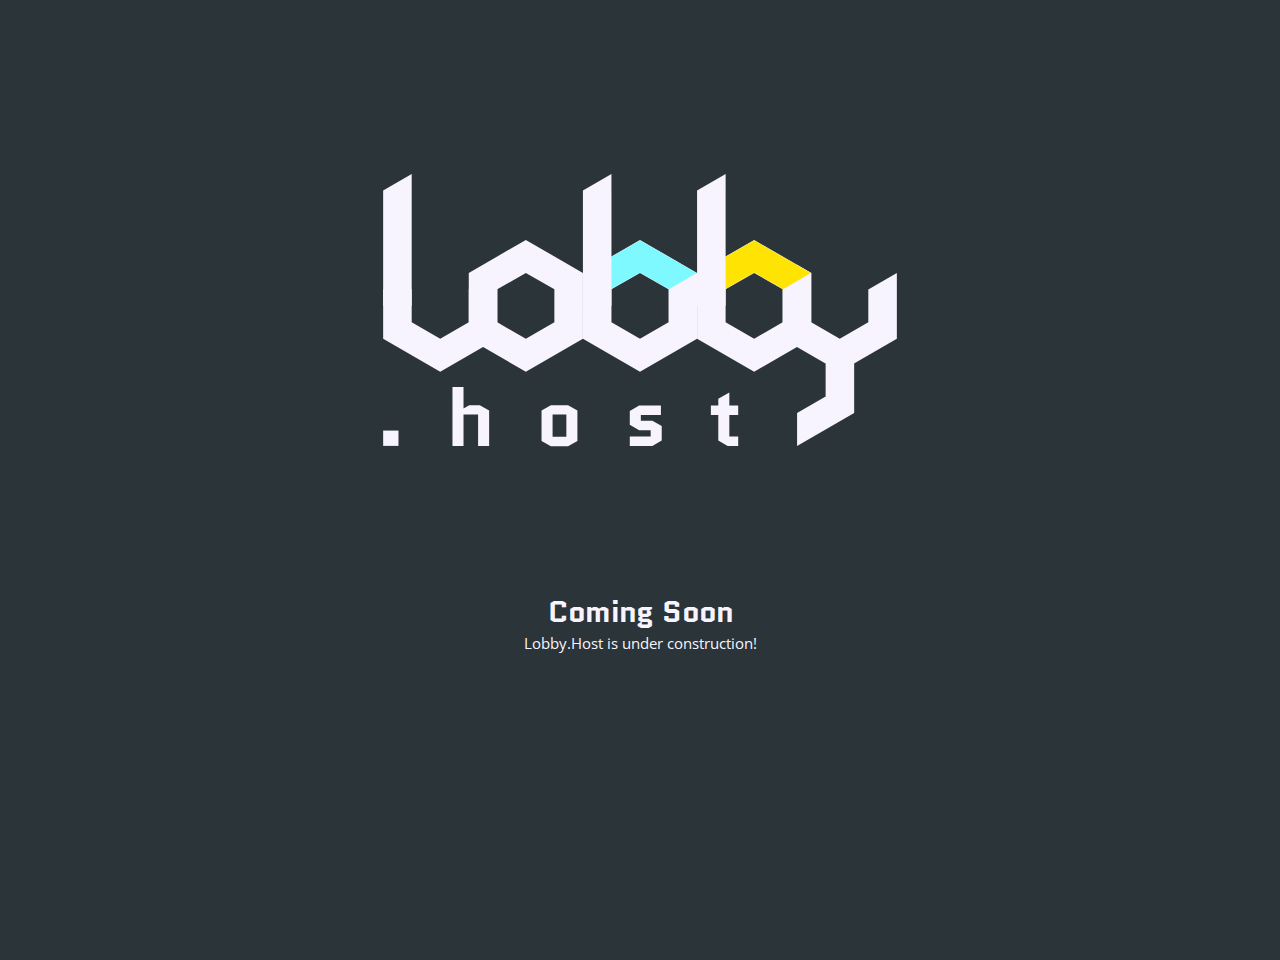
<file: docs/index.html>
<html>
    <head>
    <link href="util.css" rel="stylesheet" type="text/css"/>
        <meta charset="UTF-8">
    <title>Lobby.Host</title>
	<link rel="shortcut icon" type="image/png" href="favicon.png"/>

	<meta property="og:title" content="Lobby Host" />
	<meta property="og:locale" content="en_US" />
	<meta name="description" content="Lobby Host" />
	<meta property="og:description" content="Lobby Host" />
	<link rel="canonical" href="https://lobby.host" />
	<meta property="og:url" content="https://lobby.host" />
	<meta property="og:site_name" content="Lobby Host" />
	<script type="application/ld+json">
	{"@type":"WebSite","url":"https://lobium.com/","headline":"Host your lobby","name":"Lobby Host","description":"Lobby hosting","@context":"http://schema.org"}</script>
</head>
<body>
	
	<div>
    <div id="mainLogo"></div>
		<div>
			<h1>
				Coming Soon
			</h1>

			<p>
				Lobby.Host is under construction!
			</p>
                        
		</div>

		<span>
			
		</span>
		
	</div>
</html>
</file>
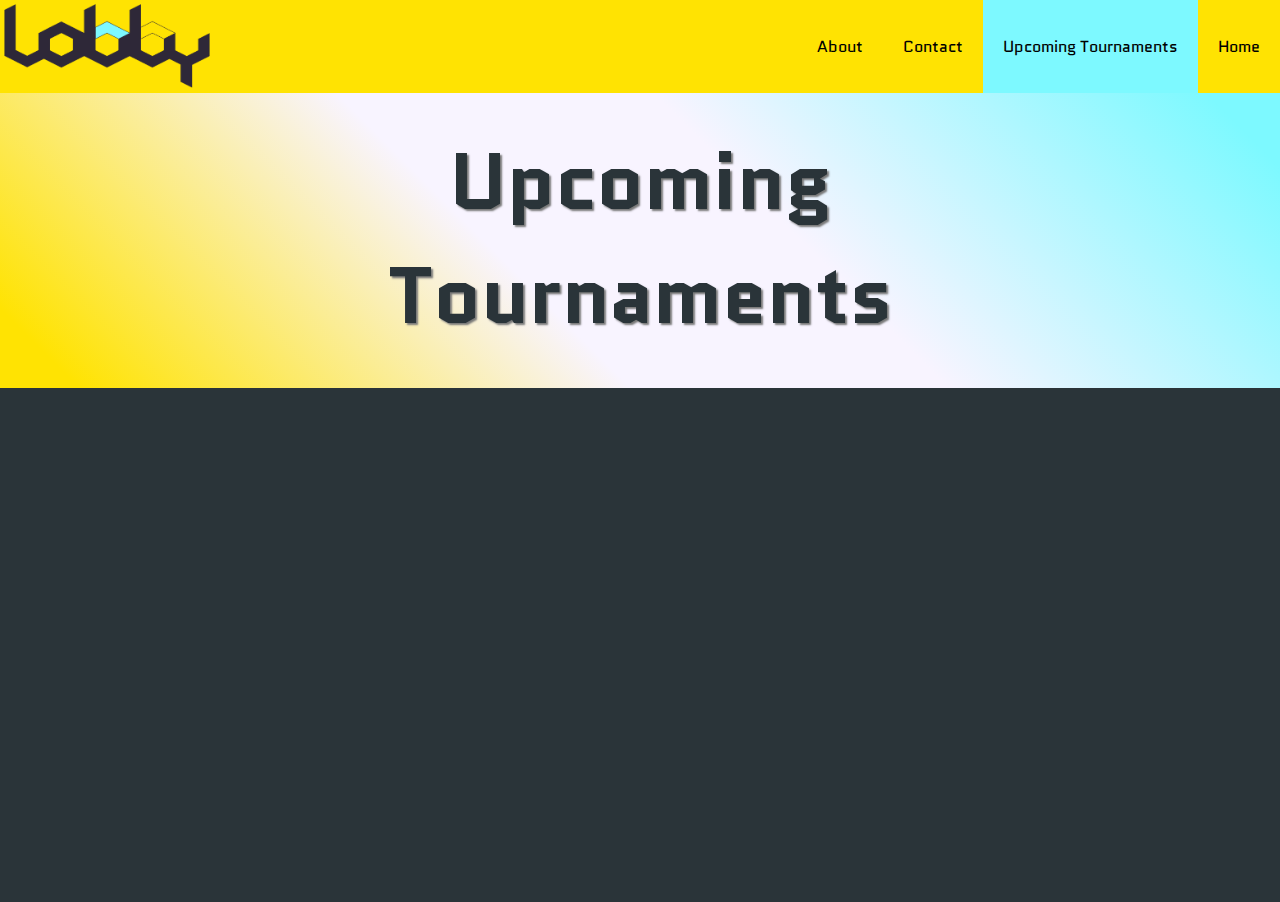
<file: docs/contact.html>
<!DOCTYPE html>
<html lang="en-US">
  <head>
    <meta charset="UTF-8">

<title>Lobby Entertainment</title>
<link rel="shortcut icon" type="image/png" href="favicon.png"/>

<meta property="og:title" content="Lobby Entertainment" />
<meta property="og:locale" content="en_US" />
<meta name="description" content="Lobby Entertainment" />
<meta property="og:description" content="Lobby Entertainment" />
<link rel="canonical" href="https://lobby.host" />
<meta property="og:url" content="https://lobby.host" />
<meta property="og:site_name" content="Lobby Entertainment" />
<script type="application/ld+json">
{"@type":"WebSite","url":"https://lobby.host/","headline":"Welcome to Lobby Entertainment","name":"Lobby Entertainment","description":"Lobby Entertainment","@context":"http://schema.org"}</script>

    <meta name="viewport" content="width=device-width, initial-scale=1">
    <meta name="theme-color" content="#2a3439">
    <link rel="stylesheet" href="style.css">
  </head>

    <header>
        <ul>
          <li><a href="./index.html">Home</a></li>
          <li><a class="active" href="#tournaments">Upcoming Tournaments</a></li>
          <li><a href="./contact.html">Contact</a></li>
          <li><a href="#about">About</a></li>
          <a href="./index.html"><img src="bdark.png" id="headerLogo"></a>
        </ul>
    </header>

  <body>

    <div class="pageHeader">
      <div>
        <h1>Upcoming Tournaments</h1>
      </div>
    </div>

    <div class="pageContent">

      <iframe src="https://discordapp.com/widget?id=580724245248868373&theme=dark" width="350" height="500" allowtransparency="true" frameborder="0"></iframe>
     
    </div>

  </body>
</html>
</file>
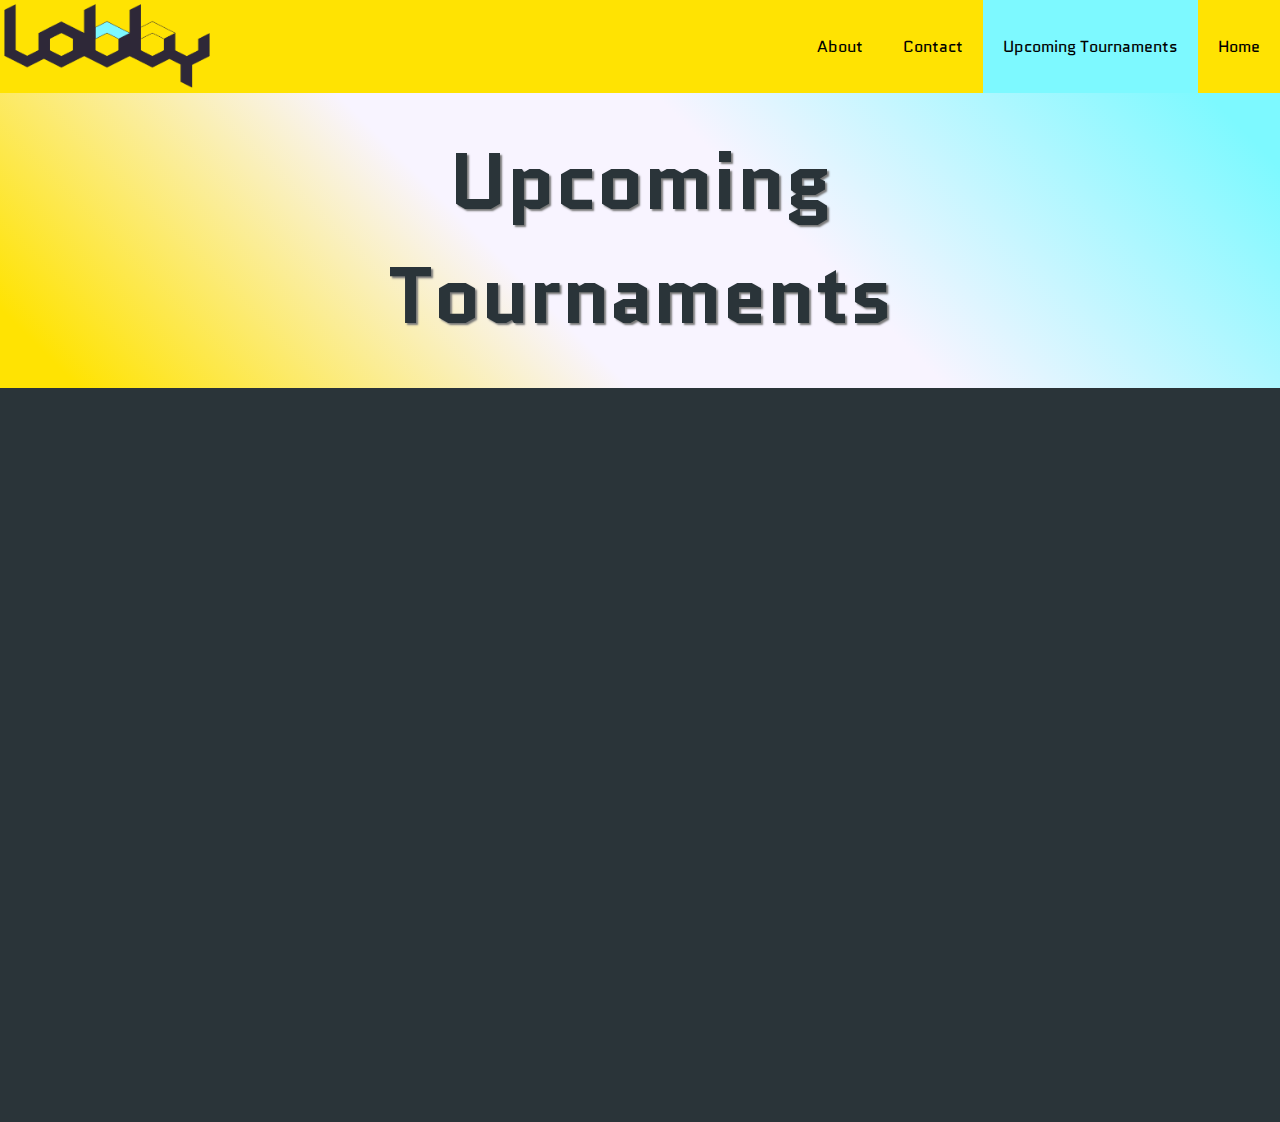
<file: docs/tournaments.html>
<!DOCTYPE html>
<html lang="en-US">
  <head>
    <meta charset="UTF-8">

<title>Lobby Entertainment</title>
<link rel="shortcut icon" type="image/png" href="favicon.png"/>

<meta property="og:title" content="Lobby Entertainment" />
<meta property="og:locale" content="en_US" />
<meta name="description" content="Lobby Entertainment" />
<meta property="og:description" content="Lobby Entertainment" />
<link rel="canonical" href="https://lobby.host" />
<meta property="og:url" content="https://lobby.host" />
<meta property="og:site_name" content="Lobby Entertainment" />
<script type="application/ld+json">
{"@type":"WebSite","url":"https://lobby.host/","headline":"Welcome to Lobby Entertainment","name":"Lobby Entertainment","description":"Lobby Entertainment","@context":"http://schema.org"}</script>

    <meta name="viewport" content="width=device-width, initial-scale=1">
    <meta name="theme-color" content="#2a3439">
    <link rel="stylesheet" href="style.css">
  </head>

    <header>
        <ul>
          <li><a href="./index.html">Home</a></li>
          <li><a class="active" href="#tournaments">Upcoming Tournaments</a></li>
          <li><a href="#contact">Contact</a></li>
          <li><a href="#about">About</a></li>
          <a href="#home"><img src="bdark.png" id="headerLogo"></a>
        </ul>
    </header>

  <body>

    <div class="pageHeader">
      <div>
        <h1>Upcoming Tournaments</h1>
      </div>
    </div>

    <div class="pageContent">

		<iframe width="100%" height="720px" src="https://widget.toornament.com/tournaments/2900920372747845632/stages/2900938765664862208/?_locale=en_US" allowfullscreen frameborder="0"></iframe>
     
    </div>

  </body>
</html>
</file>
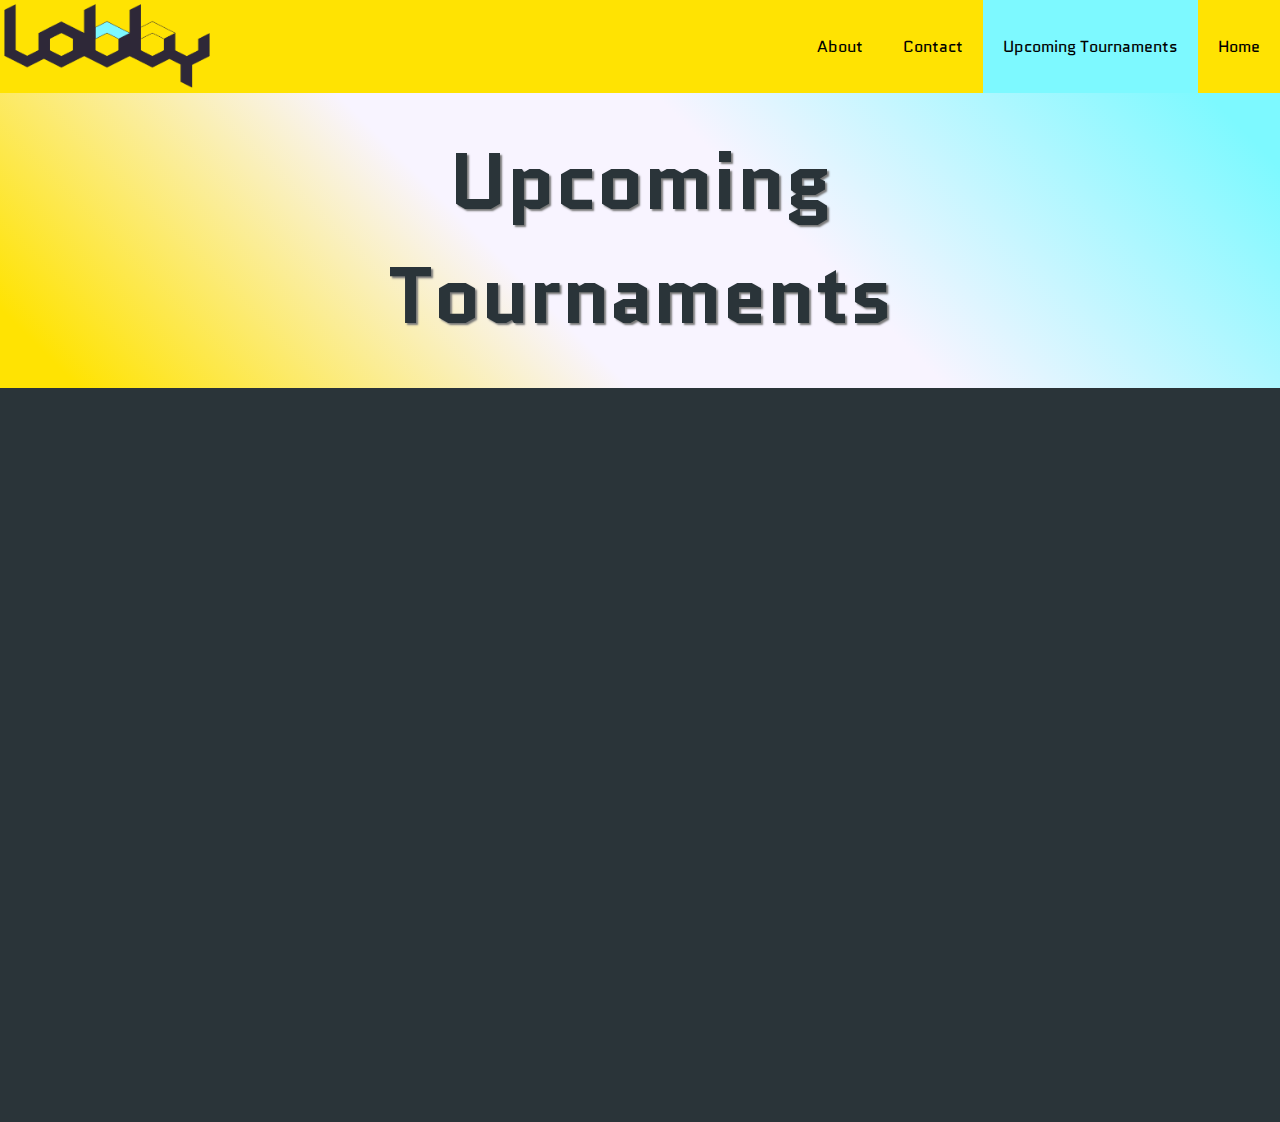
<file: docs/_old/tournaments.html>
<!DOCTYPE html>
<html lang="en-US">
  <head>
    <meta charset="UTF-8">

<title>Lobby Entertainment</title>
<link rel="shortcut icon" type="image/png" href="favicon.png"/>

<meta property="og:title" content="Lobby Entertainment" />
<meta property="og:locale" content="en_US" />
<meta name="description" content="Lobby Entertainment" />
<meta property="og:description" content="Lobby Entertainment" />
<link rel="canonical" href="https://lobby.host" />
<meta property="og:url" content="https://lobby.host" />
<meta property="og:site_name" content="Lobby Entertainment" />
<script type="application/ld+json">
{"@type":"WebSite","url":"https://lobby.host/","headline":"Welcome to Lobby Entertainment","name":"Lobby Entertainment","description":"Lobby Entertainment","@context":"http://schema.org"}</script>

    <meta name="viewport" content="width=device-width, initial-scale=1">
    <meta name="theme-color" content="#2a3439">
    <link rel="stylesheet" href="style.css">
  </head>

    <header>
        <ul>
          <li><a href="./index.html">Home</a></li>
          <li><a class="active" href="#tournaments">Upcoming Tournaments</a></li>
          <li><a href="./contact.html">Contact</a></li>
          <li><a href="#about">About</a></li>
          <a href="./index.html"><img src="bdark.png" id="headerLogo"></a>
        </ul>
    </header>

  <body>

    <div class="pageHeader">
      <div>
        <h1>Upcoming Tournaments</h1>
      </div>
    </div>

    <div class="pageContent">

		<iframe width="100%" height="720px" src="https://widget.toornament.com/tournaments/2900920372747845632/stages/2900938765664862208/?_locale=en_US" allowfullscreen frameborder="0"></iframe>
     
    </div>

  </body>
</html>
</file>
<file: docs/util.css>
@import url('https://fonts.googleapis.com/css?family=Open+Sans:300|Quantico:400,700&display=swap');

*, *:before, *:after {
	margin: 0px; 
	padding: 0px; 
	color: #f8f4ff;
	box-sizing: border-box;
	font-family: 'Open Sans', sans-serif;
	text-align: center;
	margin: 30px auto;
}

body, html {
	font-family: 'Open Sans', sans-serif;
	font-size: 15px;
	height: 100%;
	background-color: #2a3439;
	box-sizing: border-box;
}

a:focus {outline: none;}
a:hover {text-decoration: none;}

h3,h4,h5,h6,p {margin: 0px;}
h1,h2 {margin: 0px; font-family: 'Quantico', sans-serif;}

input, textarea, label {
	display: block;
	outline: none;
	border: none;
}

button {
	outline: none;
	border: none;
	background: transparent;
	cursor: pointer;
        background-color: #3a5dff;
        border-radius: 25px;
        padding: 10px 25px;
        color: #f8f4ff;
}
button:focus {outline: none;}

button:hover:before {
  opacity: 1;
}

button:hover {
  background-color: #333;
  color: rgba(255,255,255,1);
}

#mainLogo{
	background-image: url("./Lobby_Light_Vector_Deployment.svg");
	height: 500px;
	width: 750px;
	text-align: center;
	background-repeat: no-repeat;
	background-position: center;
}
</file>
<file: docs/style.css>
@import url('https://fonts.googleapis.com/css?family=Righteous&display=swap');
@import url('https://fonts.googleapis.com/css?family=Titillium+Web:400,600&display=swap');
@import url('https://fonts.googleapis.com/css?family=Cuprum&display=swap');

@import url('https://fonts.googleapis.com/css?family=Nova+Square&display=swap');
@import url('https://fonts.googleapis.com/css?family=Iceberg&display=swap');

@import url('https://fonts.googleapis.com/css?family=Josefin+Sans&display=swap');

@import url('https://fonts.googleapis.com/css?family=Audiowide&display=swap');
@import url('https://fonts.googleapis.com/css?family=Iceland&display=swap');
@import url('https://fonts.googleapis.com/css?family=Baumans&display=swap');
@import url('https://fonts.googleapis.com/css?family=Voces&display=swap');
@import url('https://fonts.googleapis.com/css?family=Orbitron&display=swap');
@import url('https://fonts.googleapis.com/css?family=Open+Sans:300|Quantico:400,700&display=swap');

*
{
font-family: 'Open Sans', sans-serif;
}



h1
{

font-family: 'Quantico', sans-serif;

	color: white;
}

h2
{

font-family: 'Quantico', sans-serif;
	font-weight: 400;
	color: white;

	font-size: 2.25em;
}

body
{
	background-color: #2a3439;
	padding-top: 80px;
}

.pageContent
{
	padding-top: 20px;
	margin: auto;
	text-align: center;
	width: 75%;
	color: #f8f4ff;
	padding-top: 300px;
	font-size: 1.25em;
}

.pageHeader
{
	display: flex;
	text-align: center;
	position: absolute;
	left: 0px;
	width: 100%;
	height: 300px;

 background: rgb(125,249,255);
background: -moz-linear-gradient(225deg, rgba(125,249,255,1) 5%, rgba(248,244,255,1) 40%, rgba(248,244,255,1) 60%, rgba(255,227,2,1) 95%);
background: -webkit-linear-gradient(225deg, rgba(125,249,255,1) 5%, rgba(248,244,255,1) 40%, rgba(248,244,255,1) 60%, rgba(255,227,2,1) 95%);
background: linear-gradient(225deg, rgba(125,249,255,1) 5%, rgba(248,244,255,1) 40%, rgba(248,244,255,1) 60%, rgba(255,227,2,1) 95%);
filter: progid:DXImageTransform.Microsoft.gradient(startColorstr="#7df9ff",endColorstr="#ffe302",GradientType=1); 
}

.pageHeader > div 
{
	margin: 0;
	position: absolute;
  	top: 50%;
  	left: 50%;
  	-ms-transform: translate(-50%, -50%);
    transform: translate(-50%, -50%);


}

.pageHeader > div > h1
{
	font-size: 5em;
    text-shadow: rgb(120, 120, 120) 2px 2px 2px;
	color: #2a3439;
	letter-spacing: 0px;
}

#headerLogo {
  max-height: 88px;
}

header{
	position: absolute;
	left: 0px;
	top: 0px;
	z-index: 10;
}

header > ul {

  list-style-type: none;
  margin: 0;
  padding: 0;
  overflow: hidden;
  background-color: #ffe302;
  position: fixed;
  top: 0;
  left: 0;
  width: 100%;

}

header > ul > li {
  float: right;

}

header > ul > li a {
  display: flex;
  color: black;
  text-align: center;
  padding: 35px 20px;
  text-decoration: none;
  	font-family: 'Quantico', sans-serif;
  	font-weight: 400;

}

header > ul > li a:hover:not(.active) {
  background-color: #f8f4ff;
}

header > ul > li > .active {
  background-color: #7df9ff;
}
</file>
<file: docs/_old/style.css>
@import url('https://fonts.googleapis.com/css?family=Righteous&display=swap');
@import url('https://fonts.googleapis.com/css?family=Titillium+Web:400,600&display=swap');
@import url('https://fonts.googleapis.com/css?family=Cuprum&display=swap');

@import url('https://fonts.googleapis.com/css?family=Nova+Square&display=swap');
@import url('https://fonts.googleapis.com/css?family=Iceberg&display=swap');

@import url('https://fonts.googleapis.com/css?family=Josefin+Sans&display=swap');

@import url('https://fonts.googleapis.com/css?family=Audiowide&display=swap');
@import url('https://fonts.googleapis.com/css?family=Iceland&display=swap');
@import url('https://fonts.googleapis.com/css?family=Baumans&display=swap');
@import url('https://fonts.googleapis.com/css?family=Voces&display=swap');
@import url('https://fonts.googleapis.com/css?family=Orbitron&display=swap');
@import url('https://fonts.googleapis.com/css?family=Open+Sans:300|Quantico:400,700&display=swap');

*
{
font-family: 'Open Sans', sans-serif;
}



h1
{

font-family: 'Quantico', sans-serif;

	color: white;
}

h2
{

font-family: 'Quantico', sans-serif;
	font-weight: 400;
	color: white;

	font-size: 2.25em;
}

body
{
	background-color: #2a3439;
	padding-top: 80px;
}

.pageContent
{
	padding-top: 20px;
	margin: auto;
	text-align: center;
	width: 75%;
	color: #f8f4ff;
	padding-top: 300px;
	font-size: 1.25em;
}

.pageHeader
{
	display: flex;
	text-align: center;
	position: absolute;
	left: 0px;
	width: 100%;
	height: 300px;

 background: rgb(125,249,255);
background: -moz-linear-gradient(225deg, rgba(125,249,255,1) 5%, rgba(248,244,255,1) 40%, rgba(248,244,255,1) 60%, rgba(255,227,2,1) 95%);
background: -webkit-linear-gradient(225deg, rgba(125,249,255,1) 5%, rgba(248,244,255,1) 40%, rgba(248,244,255,1) 60%, rgba(255,227,2,1) 95%);
background: linear-gradient(225deg, rgba(125,249,255,1) 5%, rgba(248,244,255,1) 40%, rgba(248,244,255,1) 60%, rgba(255,227,2,1) 95%);
filter: progid:DXImageTransform.Microsoft.gradient(startColorstr="#7df9ff",endColorstr="#ffe302",GradientType=1); 
}

.pageHeader > div 
{
	margin: 0;
	position: absolute;
  	top: 50%;
  	left: 50%;
  	-ms-transform: translate(-50%, -50%);
    transform: translate(-50%, -50%);


}

.pageHeader > div > h1
{
	font-size: 5em;
    text-shadow: rgb(120, 120, 120) 2px 2px 2px;
	color: #2a3439;
	letter-spacing: 0px;
}

#headerLogo {
  max-height: 88px;
}

header{
	position: absolute;
	left: 0px;
	top: 0px;
	z-index: 10;
}

header > ul {

  list-style-type: none;
  margin: 0;
  padding: 0;
  overflow: hidden;
  background-color: #ffe302;
  position: fixed;
  top: 0;
  left: 0;
  width: 100%;

}

header > ul > li {
  float: right;

}

header > ul > li a {
  display: flex;
  color: black;
  text-align: center;
  padding: 35px 20px;
  text-decoration: none;
  	font-family: 'Quantico', sans-serif;
  	font-weight: 400;

}

header > ul > li a:hover:not(.active) {
  background-color: #f8f4ff;
}

header > ul > li > .active {
  background-color: #7df9ff;
}
</file>
